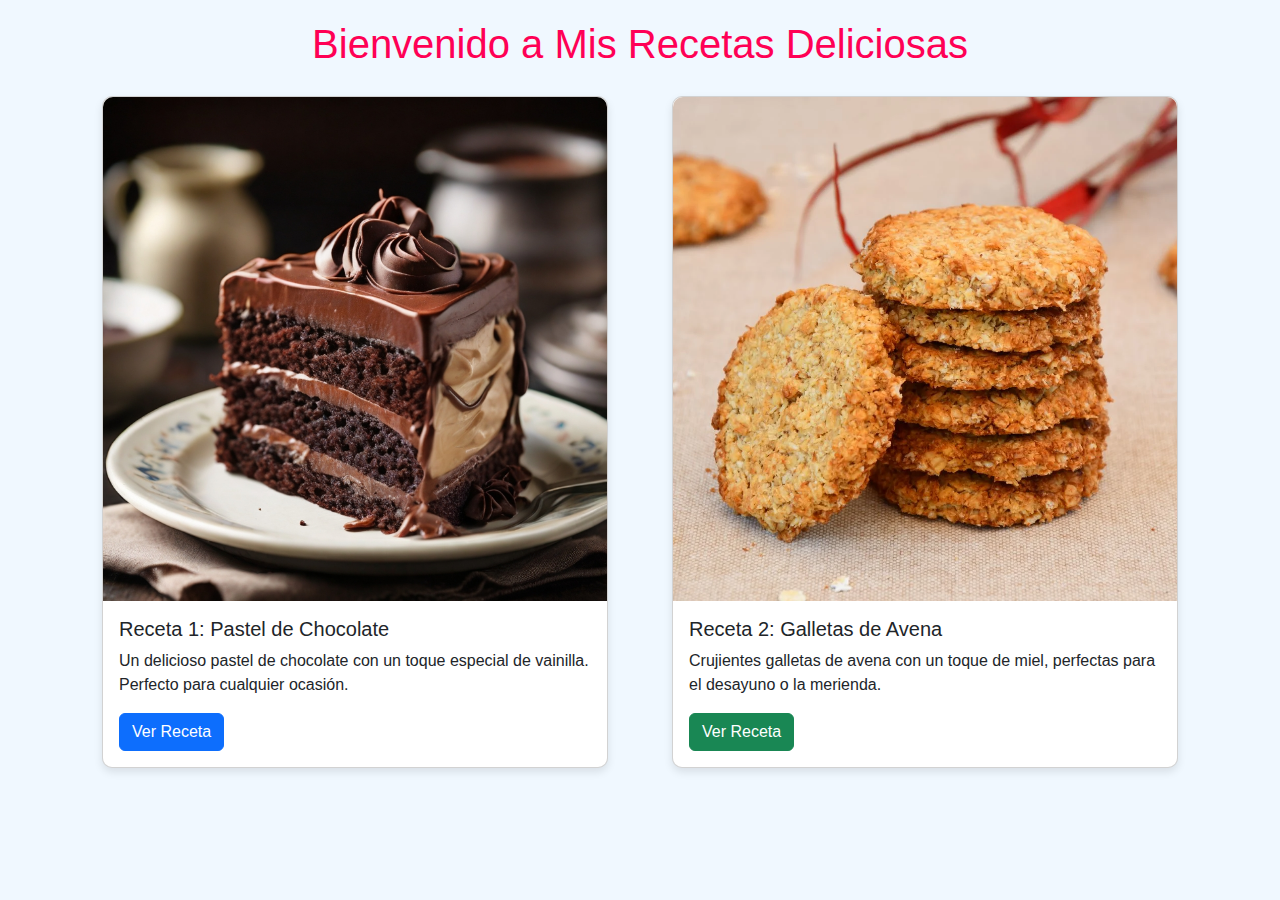
<file: Tarea 1/index.html>
<!DOCTYPE html>
<html lang="es">
<head>
    <meta charset="UTF-8">
    <meta name="viewport" content="width=device-width, initial-scale=1.0">
    <title>Mis Recetas Deliciosas</title>
    <link href="https://cdn.jsdelivr.net/npm/bootstrap@5.3.0-alpha1/dist/css/bootstrap.min.css" rel="stylesheet">
    <style>
        body {
            background-color: #f0f8ff;
            font-family: 'Poppins', sans-serif;
        }
        .card {
            margin: 20px;
            border-radius: 10px;
            box-shadow: 0 4px 8px rgba(0, 0, 0, 0.1);
        }
        .card img {
            border-radius: 10px 10px 0 0;
        }
        h1 {
            color: #ff0055;
            text-align: center;
            margin-top: 20px;
        }
    </style>
</head>
<body>

    <h1>Bienvenido a Mis Recetas Deliciosas</h1>

    <div class="container">
        <div class="row">
            <!-- Receta 1 -->
            <div class="col-md-6">
                <div class="card">
                    <img src="public/views/imagen-receta1.jpg" alt="Receta 1" class="card-img-top">
                    <div class="card-body">
                        <h5 class="card-title">Receta 1: Pastel de Chocolate</h5>
                        <p class="card-text">Un delicioso pastel de chocolate con un toque especial de vainilla. Perfecto para cualquier ocasión.</p>
                        <a href="public/views/instructivo1.html" class="btn btn-primary">Ver Receta</a>
                    </div>
                </div>
            </div>
            <!-- Receta 2 -->
            <div class="col-md-6">
                <div class="card">
                    <img src="public/views/imagen-receta2.jpg" alt="Receta 2" class="card-img-top">
                    <div class="card-body">
                        <h5 class="card-title">Receta 2: Galletas de Avena</h5>
                        <p class="card-text">Crujientes galletas de avena con un toque de miel, perfectas para el desayuno o la merienda.</p>
                        <a href="public/views/instructivo2.html" class="btn btn-success">Ver Receta</a>
                    </div>
                </div>
            </div>
        </div>
    </div>

</body>
</html>
</file>
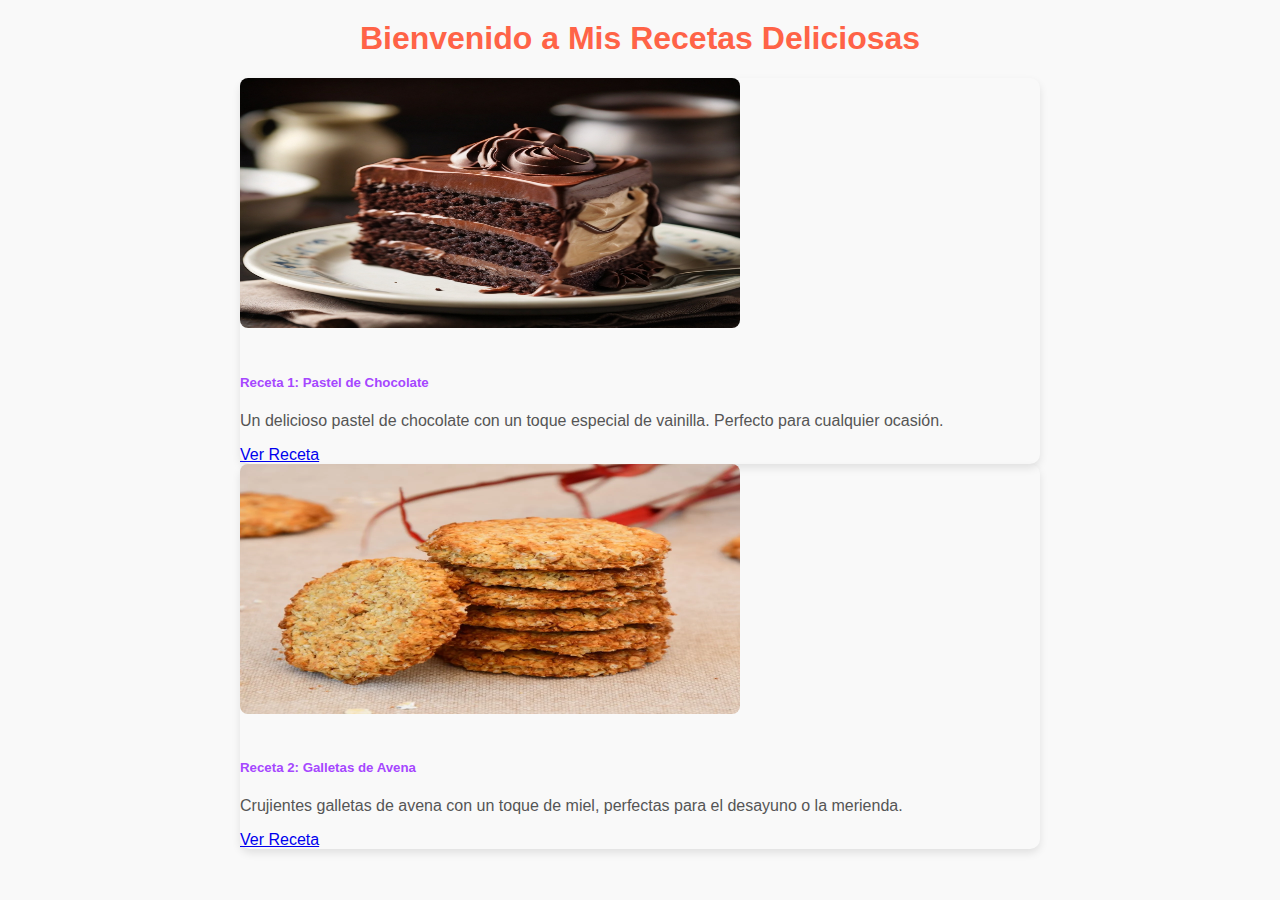
<file: Tarea 2/index.html>
<!DOCTYPE html>
<html lang="es">
<head>
    <meta charset="UTF-8">
    <meta name="viewport" content="width=device-width, initial-scale=1.0">
    <title>Mis Recetas Deliciosas</title>
    
    <link href="public/css/styles.css" rel="stylesheet">
</head>
<body>

    <h1>Bienvenido a Mis Recetas Deliciosas</h1>

    <div class="container">
        <div class="row">
            <!-- Receta 1 -->
            <div class="col-md-6">
                <div class="card">
                    <img src="public/img/imagen-receta1.jpg" alt="Receta 1" width="500" height="250" class="card-img-top">
                    <div class="card-body">
                        <h5 class="card-title">Receta 1: Pastel de Chocolate</h5>
                        <p class="card-text">Un delicioso pastel de chocolate con un toque especial de vainilla. Perfecto para cualquier ocasión.</p>
                        <a href="public/views/instructivo1.html" class="btn btn-primary">Ver Receta</a>
                    </div>
                </div>
            </div>
            <!-- Receta 2 -->
            <div class="col-md-6">
                <div class="card">
                    <img src="public/img/imagen-receta2.jpg" alt="Receta 2" width="500" height="250" class="card-img-top">
                    <div class="card-body">
                        <h5 class="card-title">Receta 2: Galletas de Avena</h5>
                        <p class="card-text">Crujientes galletas de avena con un toque de miel, perfectas para el desayuno o la merienda.</p>
                        <a href="public/views/instructivo2.html" class="btn btn-success">Ver Receta</a>
                    </div>
                </div>
            </div>
        </div>
    </div>

</body>
</html>
</file>
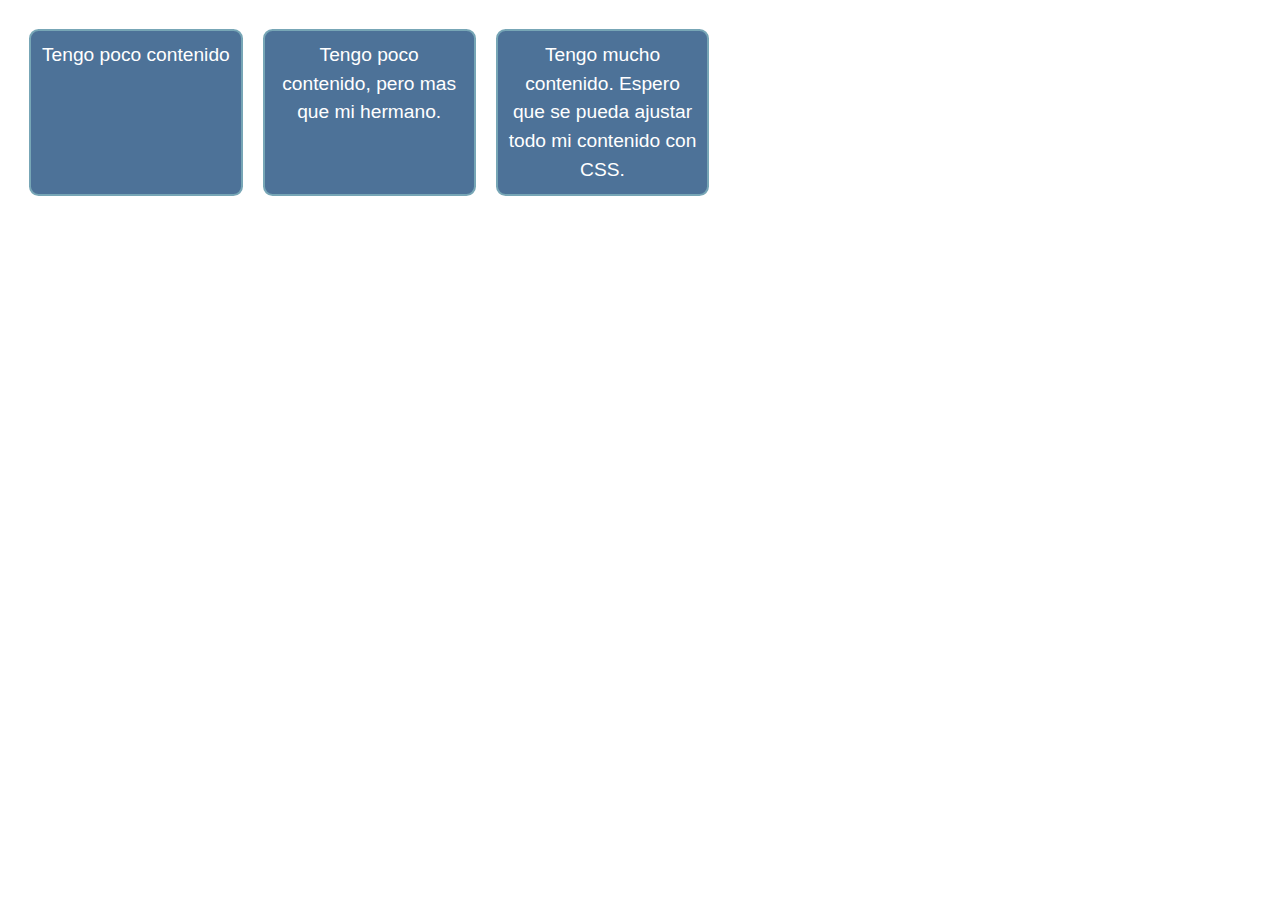
<file: tarea 4/ejercicio2/index.html>
<!DOCTYPE html>
<html lang="en-us">
<head>
    <meta charset="utf-8" />
    <meta name="viewport" content="width=device-width" />
    <title>Flexbox: ejercicio 2</title>
    <link rel="stylesheet" href="public/css/style.css">
</head>
<!--NO MODIFICAR-->
<body>
    <ul>
        <li>Tengo poco contenido</li>
        <li>Tengo poco contenido, pero mas que mi hermano.</li>
        <li>Tengo mucho contenido. Espero que se pueda ajustar todo mi contenido con CSS.</li>
    </ul>
</body>

</html>
</file>
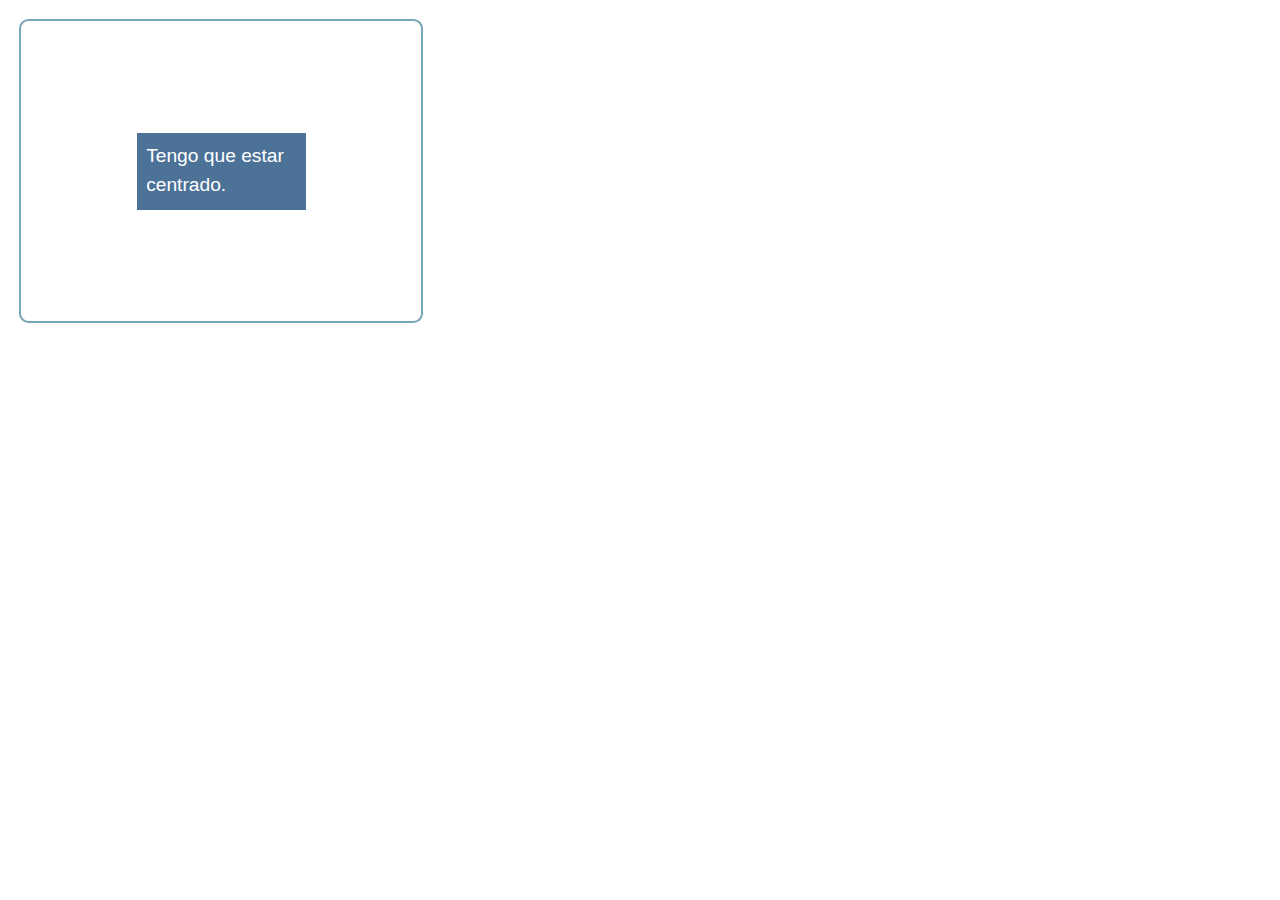
<file: tarea 4/ejercicio3/index.html>
<!DOCTYPE html>
<html lang="en-us">
<head>
    <meta charset="utf-8" />
    <meta name="viewport" content="width=device-width" />
    <title>Flexbox: Ejercicio 3</title>
    <link rel="stylesheet" href="public/css/style.css">
</head>
<!--NO MODIFICAR-->
<body>
    <div class="padre">
        <div class="hijo">Tengo que estar centrado.</div>
    </div>
</body>

</html>
</file>
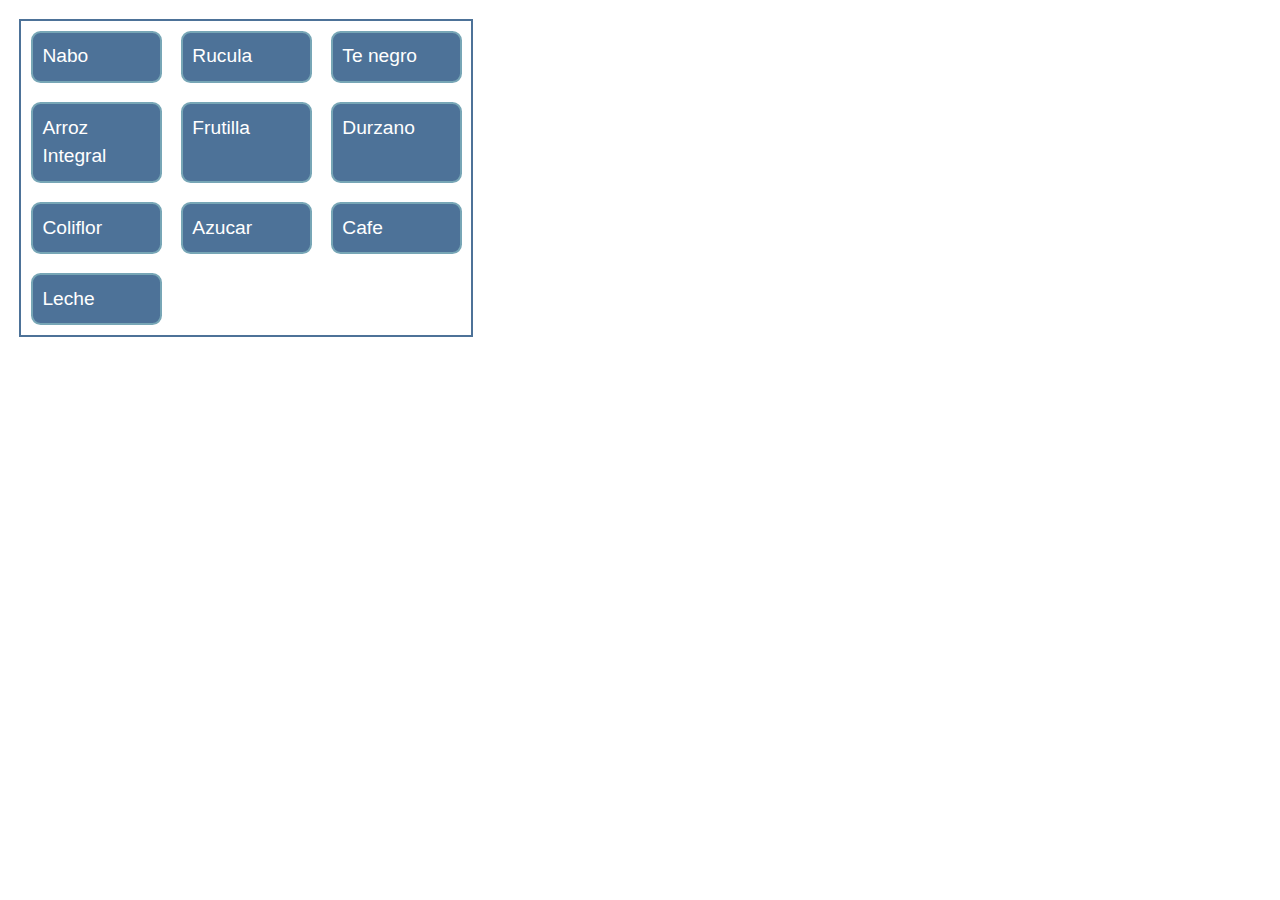
<file: tarea 4/ejercicio4/index.html>
<!DOCTYPE html>
<html lang="en-us">
<head>
    <meta charset="utf-8" />
    <meta name="viewport" content="width=device-width" />
    <title>Flexbox: Ejercicio 4</title>
    <link rel="stylesheet" href="public/css/style.css">
</head>
<!--NO MODIFICAR-->
<body>
    <ul>
        <li>Nabo</li>
        <li>Rucula</li>
        <li>Te negro</li>
        <li>Arroz Integral</li>
        <li>Frutilla</li>
        <li>Durzano</li>
        <li>Coliflor</li>
        <li>Azucar</li>
        <li>Cafe</li>
        <li>Leche</li>
    </ul>
</body>

</html>
</file>
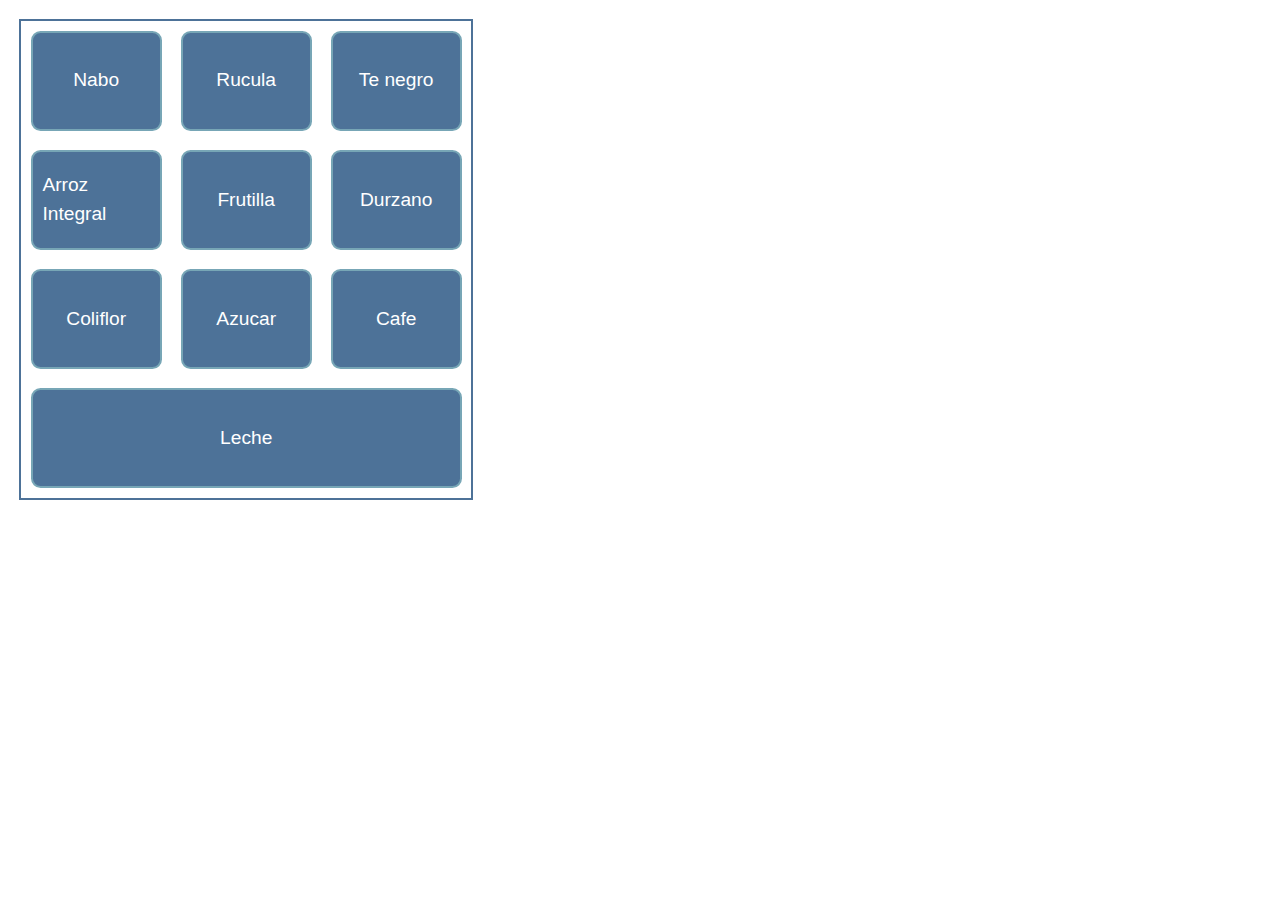
<file: tarea 4/ejercicio5/index.html>
<!DOCTYPE html>
<html lang="en-us">
<head>
    <meta charset="utf-8" />
    <meta name="viewport" content="width=device-width" />
    <title>Flexbox: Ejercicio 5</title>
    <link rel="stylesheet" href="public/css/style.css">
</head>
<!--NO MODIFICAR-->
<body>
    <ul>
        <li>Nabo</li>
        <li>Rucula</li>
        <li>Te negro</li>
        <li>Arroz Integral</li>
        <li>Frutilla</li>
        <li>Durzano</li>
        <li>Coliflor</li>
        <li>Azucar</li>
        <li>Cafe</li>
        <li>Leche</li>
    </ul>
</body>

</html>
</file>
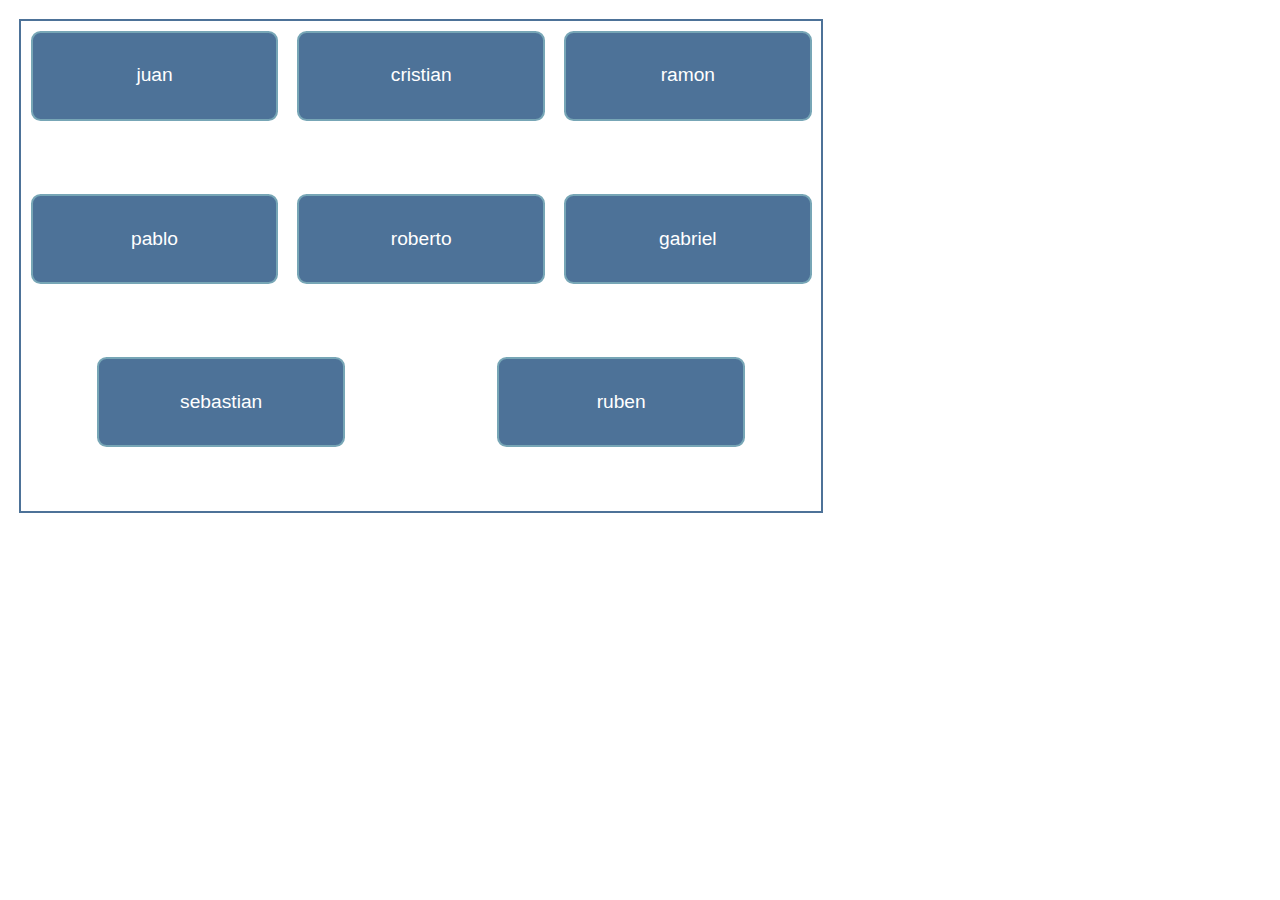
<file: tarea 4/ejercicio6/index.html>
<!DOCTYPE html>
<html lang="en-us">
<head>
    <meta charset="utf-8" />
    <meta name="viewport" content="width=device-width" />
    <title>Flexbox: Ejercicio 6</title>
    <link rel="stylesheet" href="public/css/style.css">
</head>
<!--NO MODIFICAR-->
<body>
    <ul>
        <li class="l1">juan</li>
        <li class="l2">cristian</li>
        <li class="l3">ramon</li>
        <li class="l4">pablo</li>
        <li class="l5">roberto</li>
        <li class="l6">gabriel</li>
        <li class="l7">sebastian</li>
        <li class="l8">ruben</li>
    </ul>
</body>

</html>
</file>
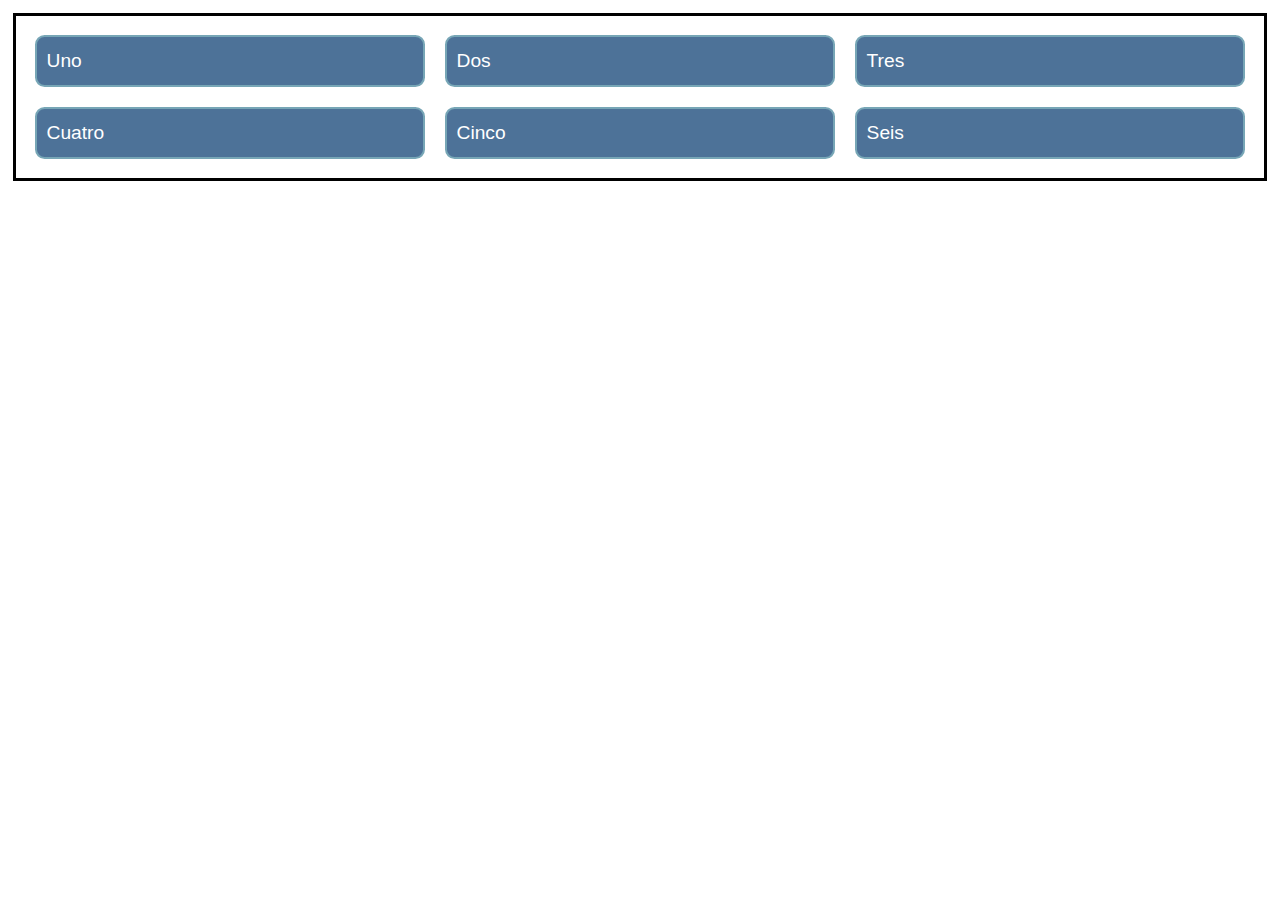
<file: tarea 5/ejercicio 1/index.html>
<!DOCTYPE html>
<html lang="en">
<head>
    <meta charset="UTF-8">
    <meta http-equiv="X-UA-Compatible" content="IE=edge">
    <meta name="viewport" content="width=device-width, initial-scale=1.0">
    <title>Grid: ejercicio 1</title>
    <link rel="stylesheet" href="public/css/style.css">
</head>
<body>
    <div class="grid">
        <div>Uno</div>
        <div>Dos</div>
        <div>Tres</div>
        <div>Cuatro</div>
        <div>Cinco</div>
        <div>Seis</div>
    </div>
</body>
</html>
</file>
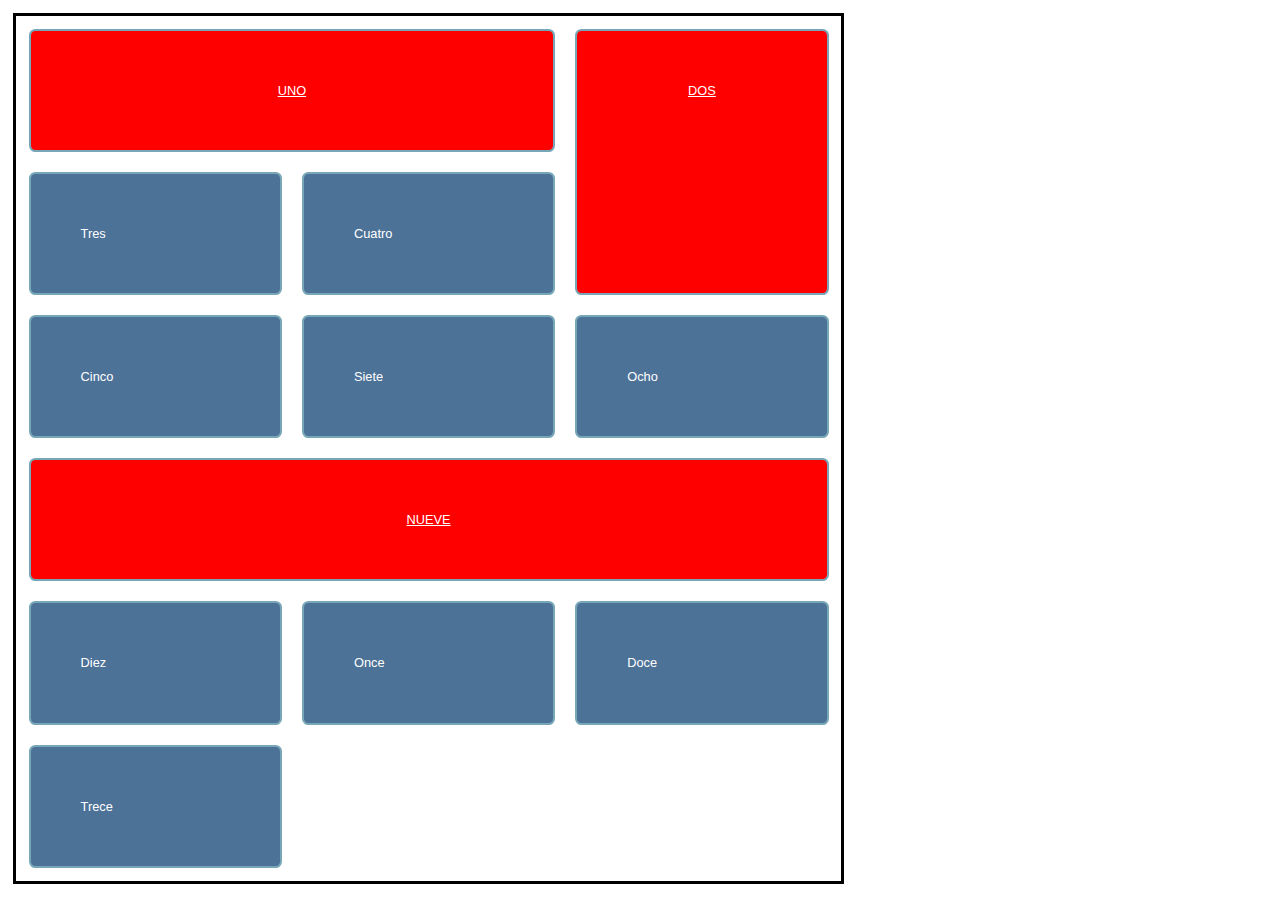
<file: tarea 5/ejercicio 3/index.html>
<!DOCTYPE html>
<html lang="en">
<head>
    <meta charset="UTF-8">
    <meta http-equiv="X-UA-Compatible" content="IE=edge">
    <meta name="viewport" content="width=device-width, initial-scale=1.0">
    <title>Grid: ejercicio 1</title>
    <link rel="stylesheet" href="public/css/style.css">
</head>
<body>
    <div class="grid">
        <div class="item1">Uno</div>
        <div class="item2">Dos</div>
        <div>Tres</div>
        <div>Cuatro</div>
        <div>Cinco</div>
        <div>Siete</div>
        <div>Ocho</div>
        <div class="item9">Nueve</div>
        <div>Diez</div>
        <div>Once</div>
        <div>Doce</div>
        <div>Trece</div>
    </div>
</body>
</html>
</file>
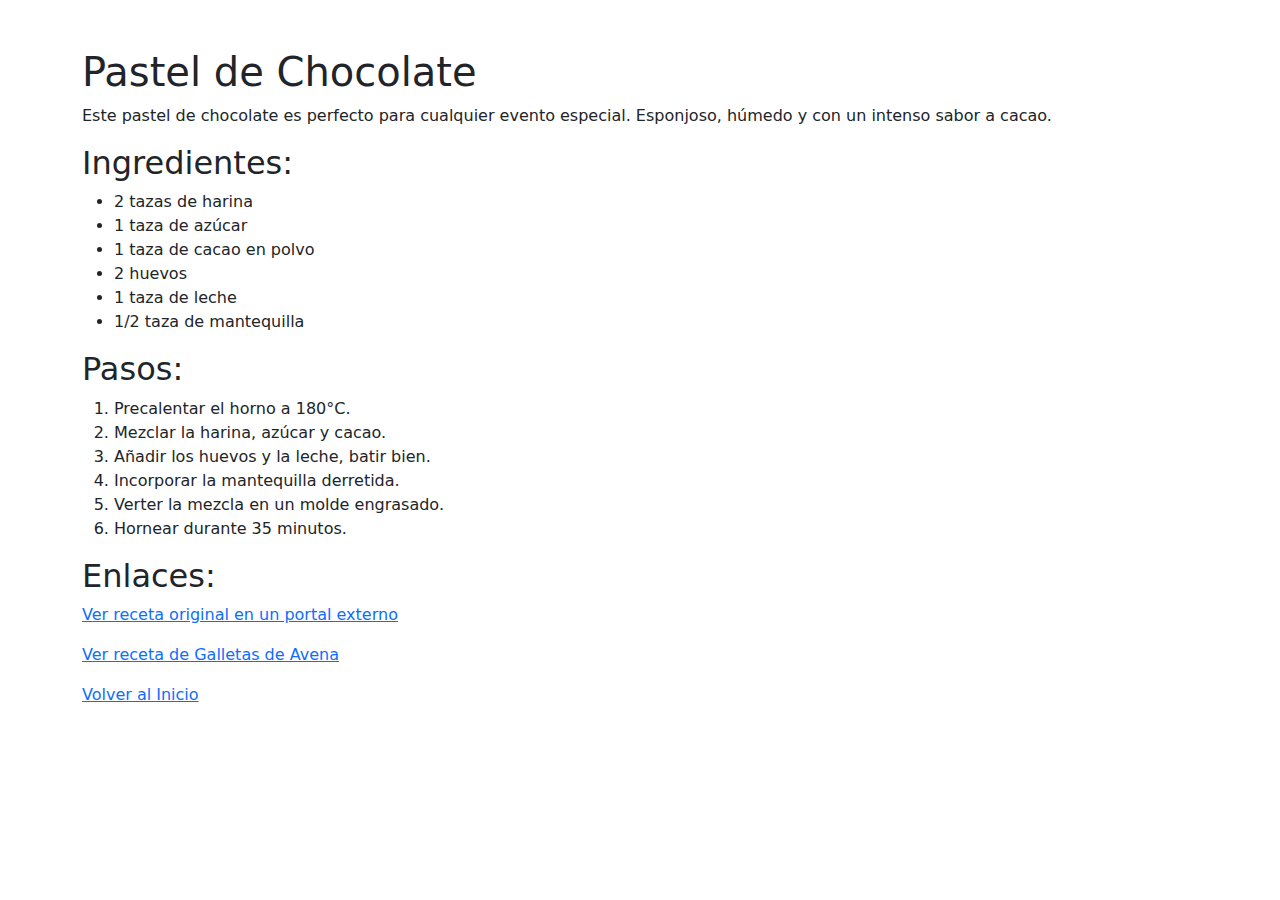
<file: Tarea 1/public/views/instructivo1.html>
<!DOCTYPE html>
<html lang="es">
<head>
    <meta charset="UTF-8">
    <meta name="viewport" content="width=device-width, initial-scale=1.0">
    <title>Pastel de Chocolate</title>
    <link href="https://cdn.jsdelivr.net/npm/bootstrap@5.3.0-alpha1/dist/css/bootstrap.min.css" rel="stylesheet">
</head>
<body>

    <div class="container">
        <h1 class="mt-5">Pastel de Chocolate</h1>
        <p>Este pastel de chocolate es perfecto para cualquier evento especial. Esponjoso, húmedo y con un intenso sabor a cacao.</p>

        <h2>Ingredientes:</h2>
        <ul>
            <li>2 tazas de harina</li>
            <li>1 taza de azúcar</li>
            <li>1 taza de cacao en polvo</li>
            <li>2 huevos</li>
            <li>1 taza de leche</li>
            <li>1/2 taza de mantequilla</li>
        </ul>

        <h2>Pasos:</h2>
        <ol>
            <li>Precalentar el horno a 180°C.</li>
            <li>Mezclar la harina, azúcar y cacao.</li>
            <li>Añadir los huevos y la leche, batir bien.</li>
            <li>Incorporar la mantequilla derretida.</li>
            <li>Verter la mezcla en un molde engrasado.</li>
            <li>Hornear durante 35 minutos.</li>
        </ol>

        <h2>Enlaces:</h2>
        <p><a href="https://sarasellos.com/pasteles/pastel-chocolate-cremoso/" target="_blank">Ver receta original en un portal externo</a></p>
        <p><a href="instructivo2.html">Ver receta de Galletas de Avena</a></p>
        <p><a href="../../index.html">Volver al Inicio</a></p>
    </div>

</body>
</html>
</file>
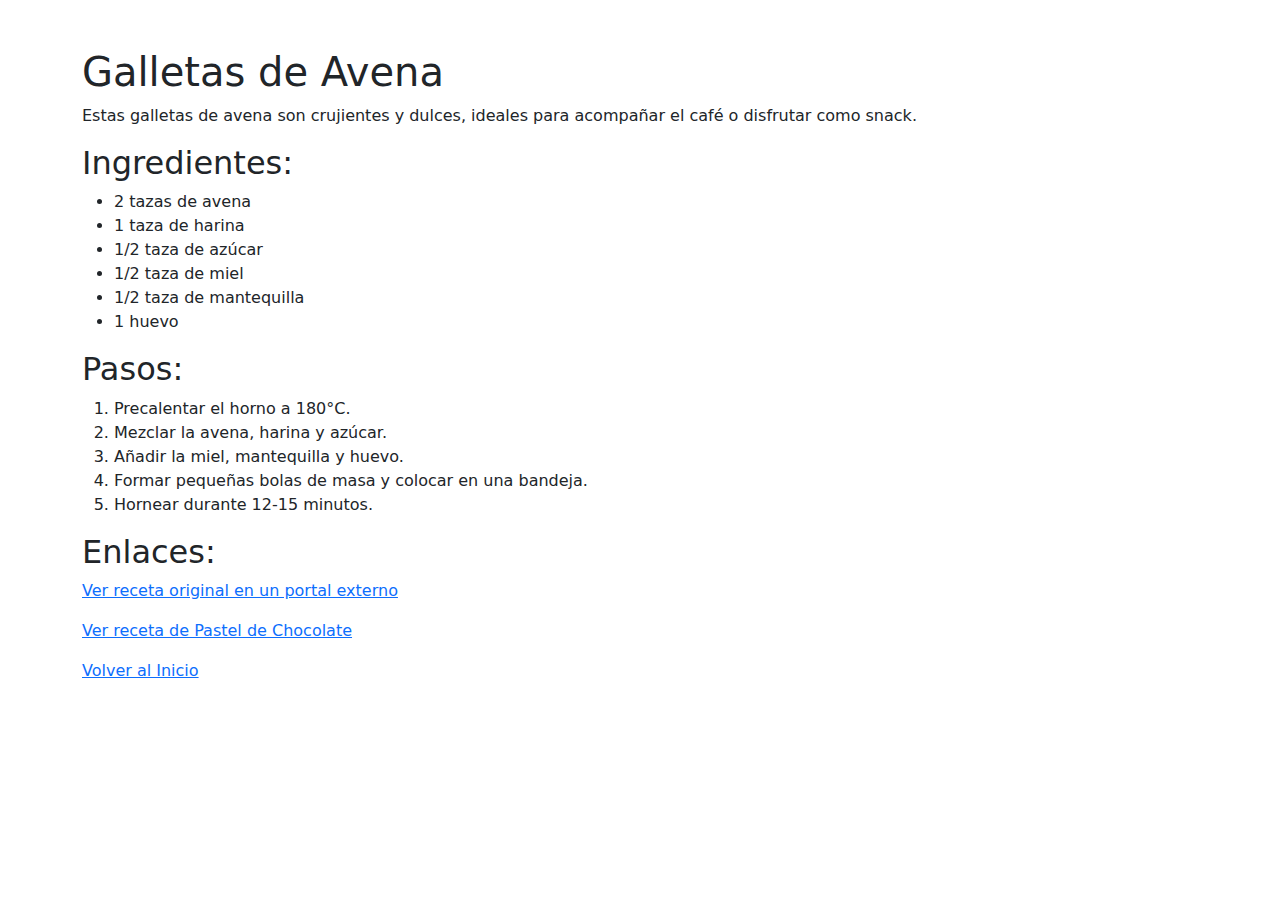
<file: Tarea 1/public/views/instructivo2.html>
<!DOCTYPE html>
<html lang="es">
<head>
    <meta charset="UTF-8">
    <meta name="viewport" content="width=device-width, initial-scale=1.0">
    <title>Galletas de Avena</title>
    <link href="https://cdn.jsdelivr.net/npm/bootstrap@5.3.0-alpha1/dist/css/bootstrap.min.css" rel="stylesheet">
</head>
<body>

    <div class="container">
        <h1 class="mt-5">Galletas de Avena</h1>
        <p>Estas galletas de avena son crujientes y dulces, ideales para acompañar el café o disfrutar como snack.</p>

        <h2>Ingredientes:</h2>
        <ul>
            <li>2 tazas de avena</li>
            <li>1 taza de harina</li>
            <li>1/2 taza de azúcar</li>
            <li>1/2 taza de miel</li>
            <li>1/2 taza de mantequilla</li>
            <li>1 huevo</li>
        </ul>

        <h2>Pasos:</h2>
        <ol>
            <li>Precalentar el horno a 180°C.</li>
            <li>Mezclar la avena, harina y azúcar.</li>
            <li>Añadir la miel, mantequilla y huevo.</li>
            <li>Formar pequeñas bolas de masa y colocar en una bandeja.</li>
            <li>Hornear durante 12-15 minutos.</li>
        </ol>

        <h2>Enlaces:</h2>
        <p><a href="https://newluxbrand.com/sin-gluten/galletas-de-avena-y-coco-para-freidora-de-aire/" target="_blank">Ver receta original en un portal externo</a></p>
        <p><a href="instructivo1.html">Ver receta de Pastel de Chocolate</a></p>
        <p><a href="../../index.html">Volver al Inicio</a></p>
    </div>

</body>
</html>
</file>
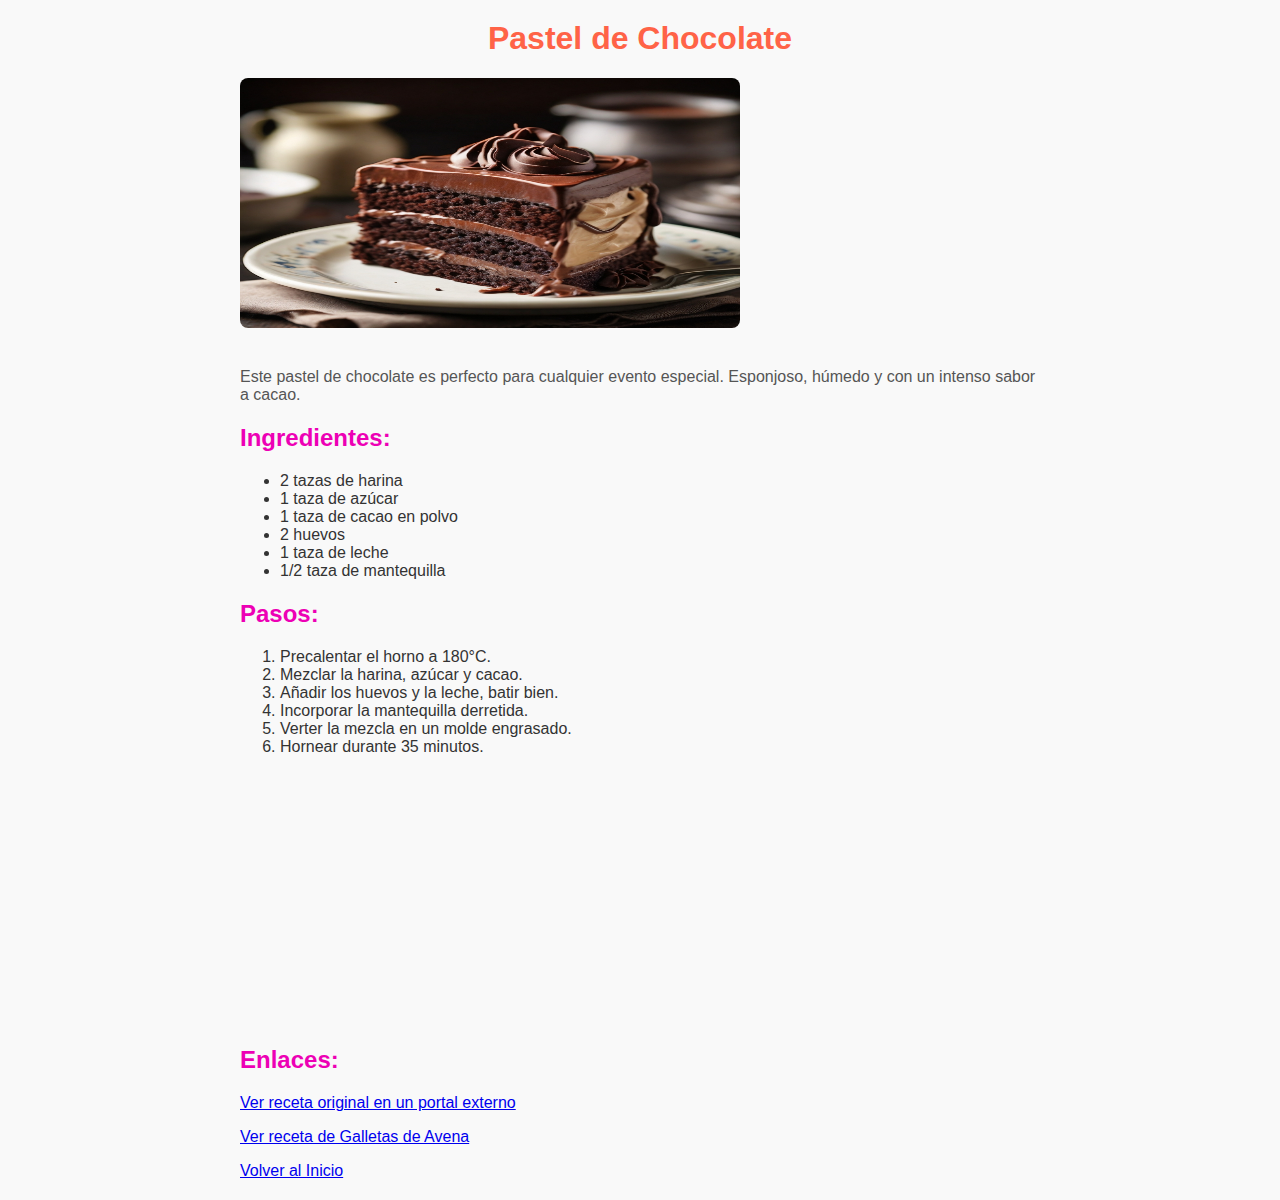
<file: Tarea 2/public/views/instructivo1.html>
<!DOCTYPE html>
<html lang="es">
<head>
    <meta charset="UTF-8">
    <meta name="viewport" content="width=device-width, initial-scale=1.0">
    <title>Pastel de Chocolate</title>
    <link href="../css/styles.css" rel="stylesheet">
</head>
<body>

    <div class="container">
        <h1>Pastel de Chocolate</h1>
        <img src="../img/imagen-receta1.jpg" alt="Pastel de Chocolate" width="500" height="250">
        <p>Este pastel de chocolate es perfecto para cualquier evento especial. Esponjoso, húmedo y con un intenso sabor a cacao.</p>

        <h2>Ingredientes:</h2>
        <ul>
            <li>2 tazas de harina</li>
            <li>1 taza de azúcar</li>
            <li>1 taza de cacao en polvo</li>
            <li>2 huevos</li>
            <li>1 taza de leche</li>
            <li>1/2 taza de mantequilla</li>
        </ul>

        <h2>Pasos:</h2>
        <ol>
            <li>Precalentar el horno a 180°C.</li>
            <li>Mezclar la harina, azúcar y cacao.</li>
            <li>Añadir los huevos y la leche, batir bien.</li>
            <li>Incorporar la mantequilla derretida.</li>
            <li>Verter la mezcla en un molde engrasado.</li>
            <li>Hornear durante 35 minutos.</li>
        </ol>

        <!-- Video embebido -->
        <iframe width="500" height="250" src="https://www.youtube.com/embed/qylYXIUkxq8" frameborder="0" allowfullscreen></iframe>


        <h2>Enlaces:</h2>
        <p><a href="https://sarasellos.com/pasteles/pastel-chocolate-cremoso/" target="_blank">Ver receta original en un portal externo</a></p>
        <p><a href="instructivo2.html">Ver receta de Galletas de Avena</a></p>
        <p><a href="../../index.html">Volver al Inicio</a></p>
    </div>

</body>
</html>
</file>
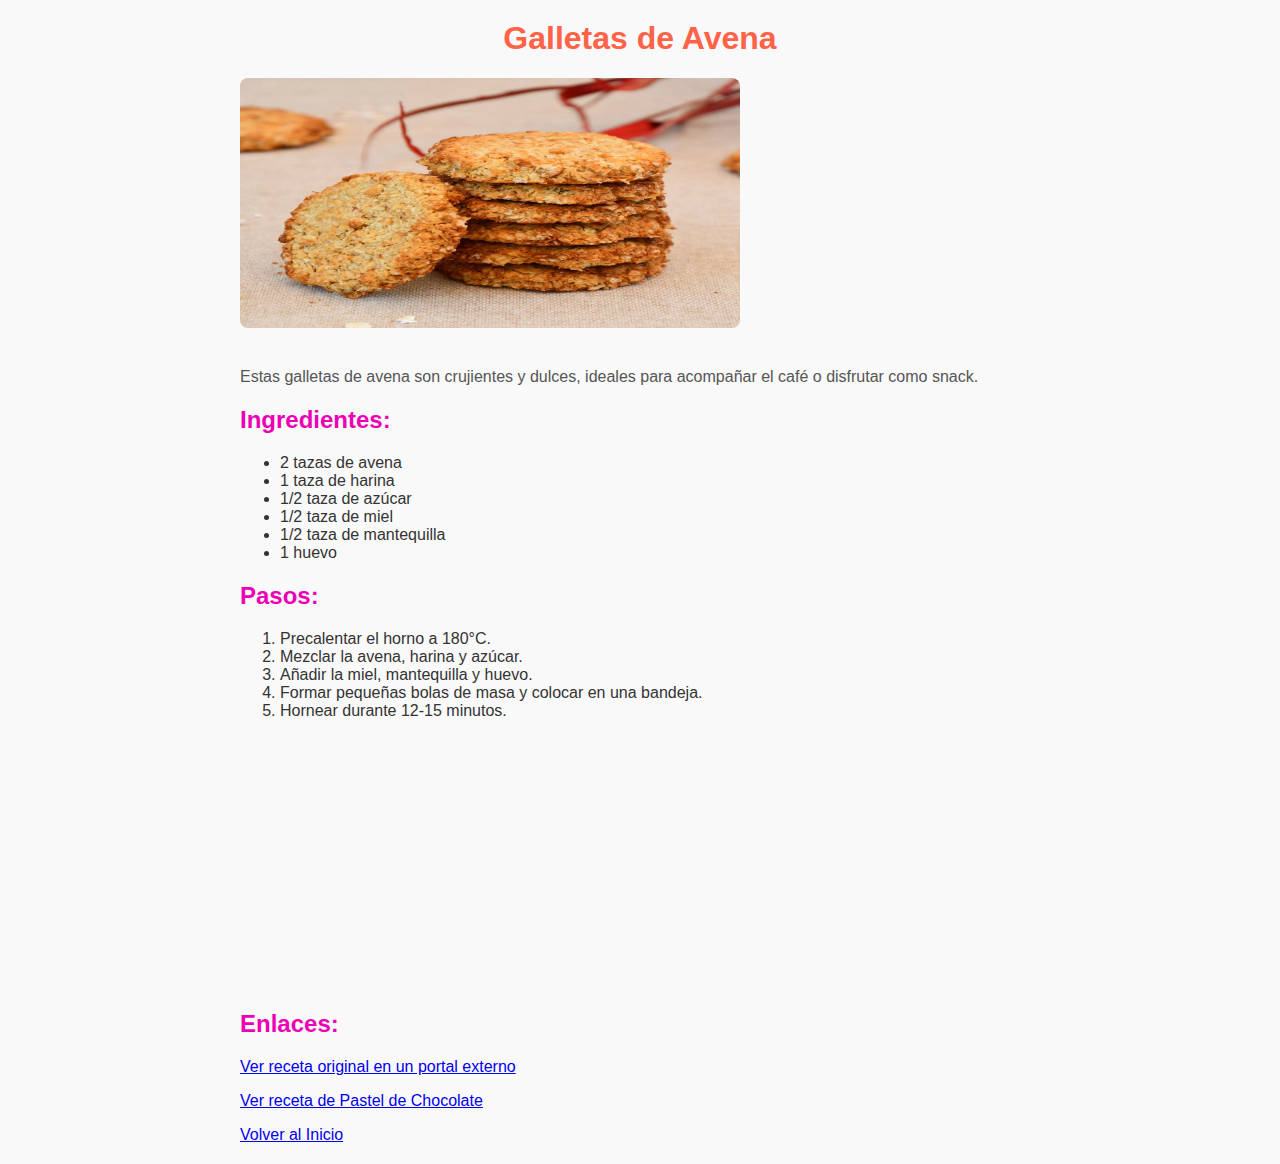
<file: Tarea 2/public/views/instructivo2.html>
<!DOCTYPE html>
<html lang="es">
<head>
    <meta charset="UTF-8">
    <meta name="viewport" content="width=device-width, initial-scale=1.0">
    <title>Galletas de Avena</title>
    <link href="../css/styles.css" rel="stylesheet">
</head>
<body>

    <div class="container">
        <h1>Galletas de Avena</h1>
        <img src="../img/imagen-receta2.jpg" alt="Galletas de Avena" width="500" height="250">
        <p>Estas galletas de avena son crujientes y dulces, ideales para acompañar el café o disfrutar como snack.</p>

        <h2>Ingredientes:</h2>
        <ul>
            <li>2 tazas de avena</li>
            <li>1 taza de harina</li>
            <li>1/2 taza de azúcar</li>
            <li>1/2 taza de miel</li>
            <li>1/2 taza de mantequilla</li>
            <li>1 huevo</li>
        </ul>

        <h2>Pasos:</h2>
        <ol>
            <li>Precalentar el horno a 180°C.</li>
            <li>Mezclar la avena, harina y azúcar.</li>
            <li>Añadir la miel, mantequilla y huevo.</li>
            <li>Formar pequeñas bolas de masa y colocar en una bandeja.</li>
            <li>Hornear durante 12-15 minutos.</li>
        </ol>

        <!-- Video embebido -->
        <iframe width="500" height="250" src="https://www.youtube.com/embed/KcNxumInOg0" frameborder="0" allowfullscreen></iframe>

        <h2>Enlaces:</h2>
        <p><a href="https://newluxbrand.com/sin-gluten/galletas-de-avena-y-coco-para-freidora-de-aire/" target="_blank">Ver receta original en un portal externo</a></p>
        <p><a href="instructivo1.html">Ver receta de Pastel de Chocolate</a></p>
        <p><a href="../../index.html">Volver al Inicio</a></p>
    </div>

</body>
</html>
</file>
<file: Tarea 2/public/css/styles.css>
/* Estilos generales */
body {
    background-color: #f9f9f9;
    font-family: 'Poppins', sans-serif;
}

h1 {
    color: #ff6347;
    text-align: center;
    margin-top: 20px;
}

h2 {
    color: #ed00b5;
    margin-top: 20px;
}


h5 {
    color: #a647ff;
  
}

p {
    color: #555;
}

ul, ol {
    color: #333;
}

.container {
    margin: 20px auto;
    max-width: 800px;
}

img {
    margin-bottom: 20px;
    border-radius: 8px;
}

iframe {
    margin-top: 20px;
    border-radius: 8px;
    display: block;
    margin-left: auto;
    margin-right: auto;
}

.card {
    border-radius: 10px;
    box-shadow: 0 4px 8px rgba(0, 0, 0, 0.1);
}
</file>
<file: tarea 4/ejercicio2/public/css/style.css>
/*NO MODIFICAR*/

body {
    background-color: #fff;
    color: #333;
    font: 1.2em / 1.5 Helvetica Neue, Helvetica, Arial, sans-serif;
    padding: 1em;
    margin: 0;
}

ul {
    max-width: 700px;
    list-style:none;
    padding: 0;
    margin: 0;
}

li {
    background-color: #4D7298;
    border: 2px solid #77A6B6;
    border-radius: .5em;
    color: #fff;
    padding: .5em;
}

/*MODIFICAR DESDE ACA*/
/*Los elementos de la lista son todos de diferentes tamaños, pero queremos que se muestren como tres columnas del mismo tamaño, sin importar el contenido de cada elemento*/
ul {
    display: flex;
    flex-wrap: wrap; /* Permite que los elementos pasen a una nueva fila si es necesario */
}

li {
    flex: 1 1 30%; /* Todos los elementos ocuparán aproximadamente un tercio del ancho del contenedor */
    margin: 10px;  /* Agrega un pequeño margen entre las columnas */
    text-align: center; /* Centra el contenido de cada columna */
    box-sizing: border-box; /* Asegura que el padding y el border no desborden el ancho */
}
</file>
<file: tarea 4/ejercicio3/public/css/style.css>
/*NO MODIFICAR*/

body {
    background-color: #fff;
    color: #333;
    font: 1.2em / 1.5 Helvetica Neue, Helvetica, Arial, sans-serif;
    padding: 1em;
    margin: 0;
}

.padre {
    border: 2px solid #77A6B6;
    border-radius: .5em;
    width: 400px;
    height: 300px;
}

.hijo {
    background-color: #4D7298; 
    color: #fff;
    padding: .5em;
    width: 150px;
}

/*DESDE ACA MODIFICAR*/
/*Usar flexbox para centrar al elemento clase hijo dentro del contenedor clase padre.*/
.padre {
    display: flex;
    justify-content: center; /* Centra horizontalmente el hijo */
    align-items: center; /* Centra verticalmente el hijo */
}

.hijo {
    /* No es necesario modificar nada aquí para el centrado, pero puedes agregar más estilos si es necesario */
}
</file>
<file: tarea 4/ejercicio4/public/css/style.css>
/*NO MODIFICAR*/

body {
    background-color: #fff;
    color: #333;
    font: 1.2em / 1.5 Helvetica Neue, Helvetica, Arial, sans-serif;
    padding: 1em;
    margin: 0;
}

ul {
    width: 450px;
    list-style:none;
    padding: 0;
    margin: 0;
    border: 2px solid #4D7298;
}

li {
    background-color: #4D7298;
    border: 2px solid #77A6B6;
    border-radius: .5em;
    color: #fff;
    padding: .5em;
    margin: .5em;
}

/*DESDE ACA MODIFICAR*/

ul {
    display: flex;
    flex-wrap: wrap;

li {
    flex: 0 1 calc(33.33% - 1em); 
    margin: .5em; 
    box-sizing: border-box; 
}
</file>
<file: tarea 4/ejercicio5/public/css/style.css>
/*NO MODIFICAR*/

body {
    background-color: #fff;
    color: #333;
    font: 1.2em / 1.5 Helvetica Neue, Helvetica, Arial, sans-serif;
    padding: 1em;
    margin: 0;
}

ul {
    width: 450px;
    list-style:none;
    padding: 0;
    margin: 0;
    border: 2px solid #4D7298;
}

li {
    background-color: #4D7298;
    border: 2px solid #77A6B6;
    border-radius: .5em;
    color: #fff;
    padding: .5em;
    margin: .5em;
}

/*DESDE ACA MODIFICAR*/
/*Los elementos deben estar en tres filas ocupando a su padre, ver tarea para referencia de como debe quedar*/
ul {
    display: flex;
    flex-wrap: wrap; /* Permite que los elementos se distribuyan en múltiples filas */
    margin: 0; /* Sin margen en el contenedor */
    padding: 0; /* Sin padding en el contenedor */
}

li {
    flex: 1 0 calc(33.33% - 1em); /* Cada elemento ocupa un tercio del ancho total menos el margen */
    margin: .5em; /* Margen entre los elementos */
    box-sizing: border-box; /* Asegura que el padding y el border se incluyan en el ancho */
    height: 100px; /* Altura fija para que todos los elementos tengan el mismo tamaño */
    display: flex; /* Permite centrar el contenido dentro del li */
    justify-content: center; /* Centra horizontalmente el contenido */
    align-items: center; /* Centra verticalmente el contenido */
}
</file>
<file: tarea 4/ejercicio6/public/css/style.css>
/*NO MODIFICAR*/

body {
    background-color: #fff;
    color: #333;
    font: 1.2em / 1.5 Helvetica Neue, Helvetica, Arial, sans-serif;
    padding: 1em;
    margin: 0;
}

ul {
    width: 800px;
    height: 490px;
    list-style:none;
    padding: 0;
    margin: 0;
    border: 2px solid #4D7298;
}

li {
    background-color: #4D7298;
    border: 2px solid #77A6B6;
    border-radius: .5em;
    color: #fff;
    padding: .5em;
    margin: .5em;
}

/*DESDE ACA MODIFICAR*/
/* Modificar los siguientes elementos para que se vea como en la imagen de la consigna */
ul {
    display: flex; /* Convierto el contenedor en un flex container */
    flex-wrap: wrap; /* Permite que los elementos se distribuyan en múltiples filas */
    justify-content: space-around; /* Espacio alrededor de los elementos */
    margin: 0; /* Sin margen en el contenedor */
    padding: 0; /* Sin padding en el contenedor */
    width: 800px; /* Ancho fijo para el contenedor */
    height: 490px; /* Altura fija para el contenedor */
}

li {
    flex: 0 1 calc(33.33% - 1em); /* Cada elemento ocupa un tercio del ancho total menos el margen */
    margin: 0.5em; /* Margen entre los elementos */
    box-sizing: border-box; /* Asegura que el padding y el border se incluyan en el ancho */
    height: 90px; /* Altura fija para mantener un tamaño uniforme */
    display: flex; /* Permite centrar el contenido dentro de los elementos */
    justify-content: center; /* Centra horizontalmente el contenido */
    align-items: center; /* Centra verticalmente el contenido */
    background-color: #4D7298; /* Color de fondo */
    border: 2px solid #77A6B6; /* Borde del elemento */
    border-radius: 0.5em; /* Bordes redondeados */
    color: #fff; /* Color del texto */
    text-align: center; /* Centra el texto en el elemento */
}

/* Si deseas agregar estilos específicos para cada clase */
.l1, .l2, .l3, .l4, .l5, .l6, .l7, .l8 {
    /* Aquí puedes añadir estilos específicos para cada elemento si es necesario */
}
</file>
<file: tarea 5/ejercicio 1/public/css/style.css>
body {
  background-color: #fff;
  color: #333;
  font: 1.2em / 1.5 Helvetica Neue, Helvetica, Arial, sans-serif;
  padding: 1em;
  margin: 1vw;
  border: 3px solid black;
}

.grid > * {
  background-color: #4D7298;
  border: 2px solid #77A6B6;
  border-radius: 0.5em;
  color: #fff;
  padding: 0.5em;
}

/*MODIFICAR DESDE ESTA LINEA HACIA ABAJO*/
/*SOLO UTILIZAR GRID*/
/*Se debe crear una cuadrícula en la que se colocarán automáticamente los cuatro elementos.  La cuadrícula debe tener tres columnas y un gap de 20 píxeles.*/

.grid {
  display: grid;
  grid-template-columns: repeat(3, 1fr); /* Crea tres columnas del mismo tamaño */
  gap: 20px; /* Establece el espacio entre los elementos */
}
</file>
<file: tarea 5/ejercicio 3/public/css/style.css>
body {
  background-color: #fff;
  color: #333;
  font: 1.2em / 1.5 Helvetica Neue, Helvetica, Arial, sans-serif;
  padding: 1vw;
  margin: 1vw;
  border: 3px solid black;
  width: 800px;
}

.grid {
  height: auto;
}

.grid > * {
  background-color: #4D7298;
  border: 2px solid #77A6B6;
  border-radius: 0.5em;
  color: #fff;
  padding: 50px;
  font-size: 1vw;
}

.item1, .item2, .item9 {
  text-transform: uppercase;
  text-align: center;
  text-decoration: underline;
  font-size: 1vw;
  background-color: red;
}

/*MODIFICAR DESDE ESTA LINEA HACIA ABAJO*/
/*SOLO UTILIZAR GRID*/

.grid {
  display: grid;
  grid-template-columns: repeat(3, 1fr); /* Tres columnas de igual tamaño */
  gap: 20px; /* Espacio de 20 píxeles entre los elementos */
}

.item1 {
  grid-column: span 2; /* Ocupa dos columnas */
}

.item2 {
  grid-row: span 2; /* Ocupa dos filas */
}

.item9 {
  grid-column: span 3; /* Ocupa las tres columnas */
}
</file>
